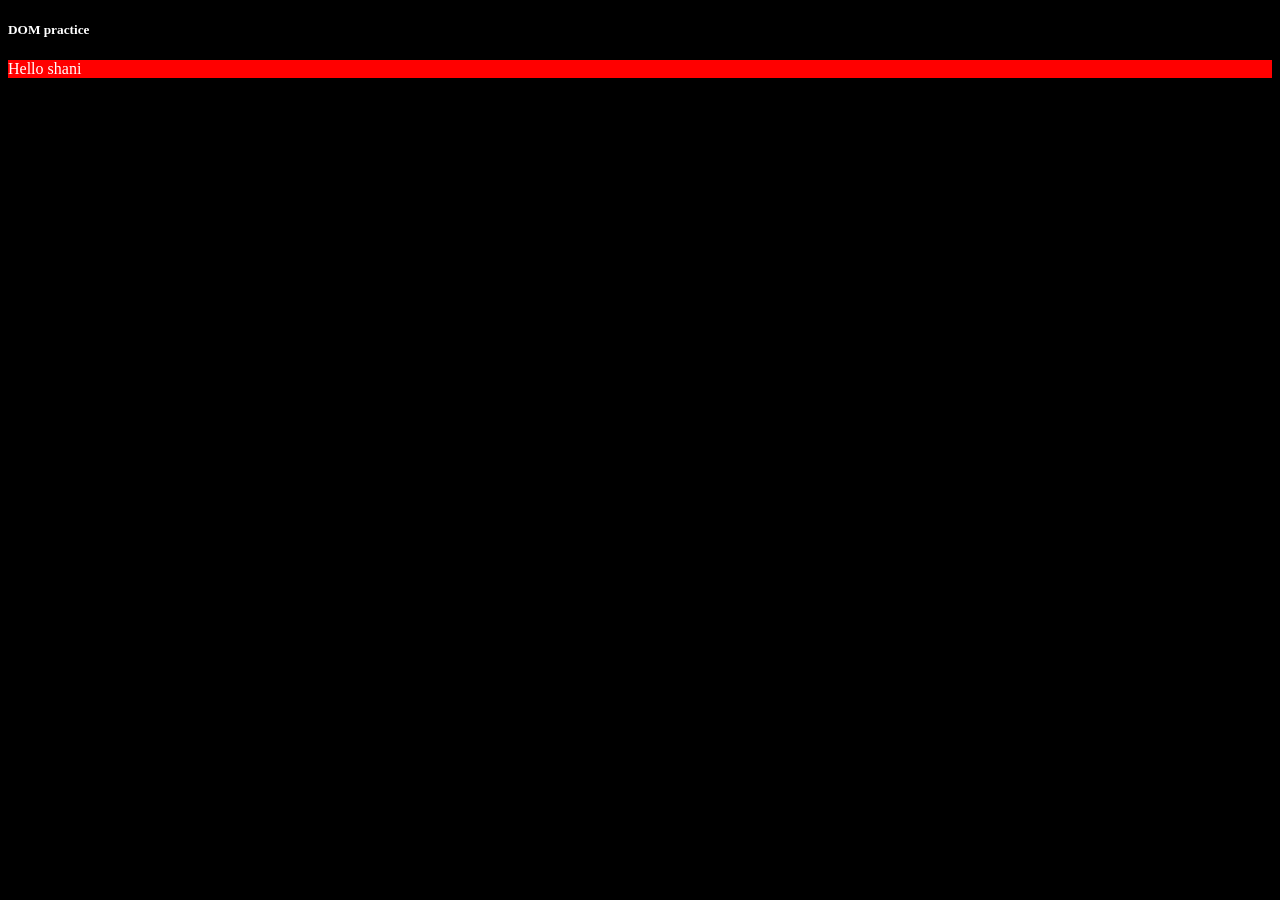
<file: index.html>
<!DOCTYPE html>
<html lang="en">
<head>
    <meta charset="UTF-8">
    <meta name="viewport" content="width=device-width, initial-scale=1.0">
    <title>DOM practice</title>
</head>
<body style="background-color:black; color:white">
    <h5>DOM practice</h5>
    <script>
    const div=document.createElement("div");
    div.className="shani";
    div.id=Math.random();
    div.style.backgroundColor="red";
    div.style.color="white";
    const text=document.createTextNode("Hello shani");
    div.appendChild(text);
    document.body.appendChild(div);
    </script>
</body>

</html>
</file>
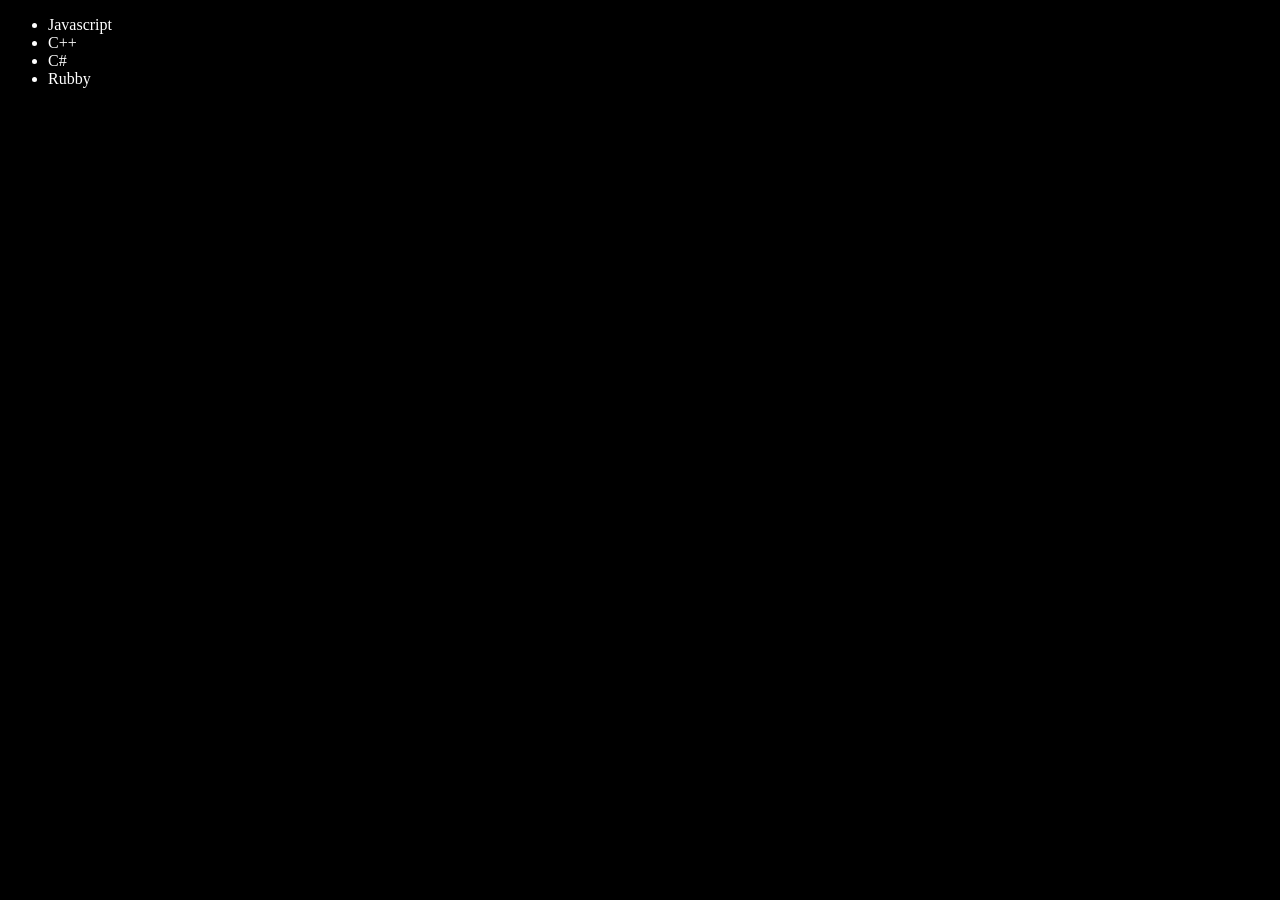
<file: idex2.html>
<!DOCTYPE html>
<html lang="en">
<head>
    <meta charset="UTF-8">
    <meta name="viewport" content="width=device-width, initial-scale=1.0">
    <title>Javascript DOM concept</title>
</head>
<body style="background-color:black; color:white">
    <ul class="languages">
        <li>Javascript</li>
    </ul>
    <script>
        function language_add(languageName){
            const li=document.createElement("li");
            li.textContent=languageName;
            document.querySelector(".languages").appendChild(li);
        }
        language_add("Python");
        language_add("Java");
        function OpLanguage_add(languageName){
            const li=document.createElement("li");
            li.appendChild(document.createTextNode(languageName));
            document.querySelector(".languages").appendChild(li);
        }
        // Edit 
        const secondlang=document.querySelector(".languages li:nth-child(3)");
        const ele=document.createElement("li");
        ele.textContent="openAi";
        secondlang.replaceWith(ele);
        // removing 
        const removelang=document.querySelector("li:last-child");
        removelang.remove();
        const removealang=document.querySelector("li:last-child");
        removealang.remove();
        OpLanguage_add("C++");
        OpLanguage_add("C#");
        OpLanguage_add("Rubby")
    </script>
</body>
</html>
</file>
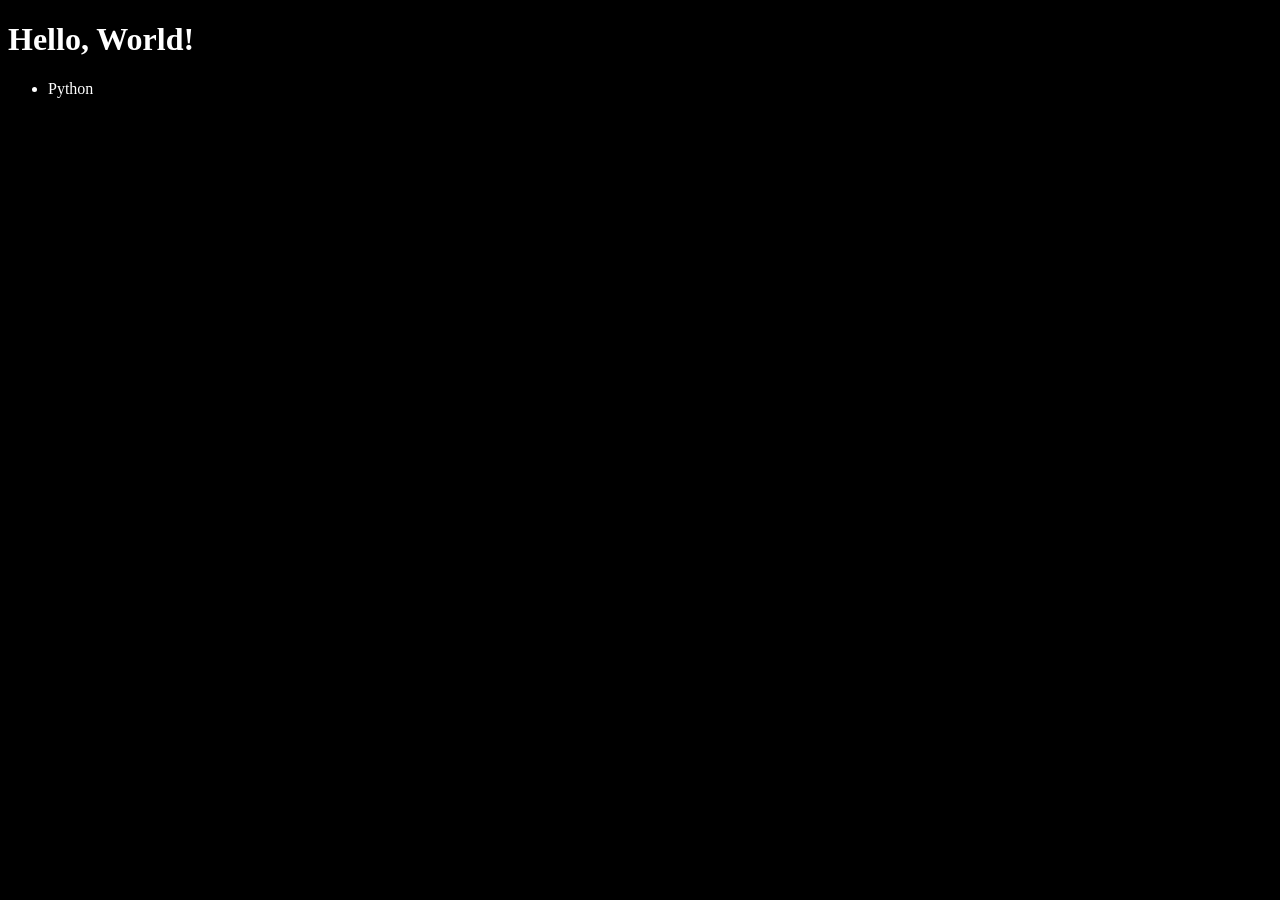
<file: index3.html>
<!DOCTYPE html>
<html lang="en">
<head>
    <meta charset="UTF-8">
    <meta name="viewport" content="width=device-width, initial-scale=1.0">
    <title>Document</title>
</head>
<body style="background-color:black; color:white">
    <h1>Hello, World!</h1>
    <ul class="languages">
        <li>Python</li>
    </ul>
    <script>
        function add_languages(languageName){
            li=document.createElement("li")
            li.textContent=languageName
            document.querySelector(".languages").appendChild(li)
        }
        add_languages("C++")
        function replace_languages(languageName){
            li=document.createElement("li")
            li.textContent=languageName
            document.querySelector(".languages li:nth-child(2)").replaceWith(li)
        }
        replace_languages("Java")
        function remove_languages(){
            const removelang=document.querySelector("li:last-child")
            removelang.remove()
        }
        remove_languages() 
        console.log(document.querySelector(".languages").innerHTML)
    </script>
</body>
</html>
</file>
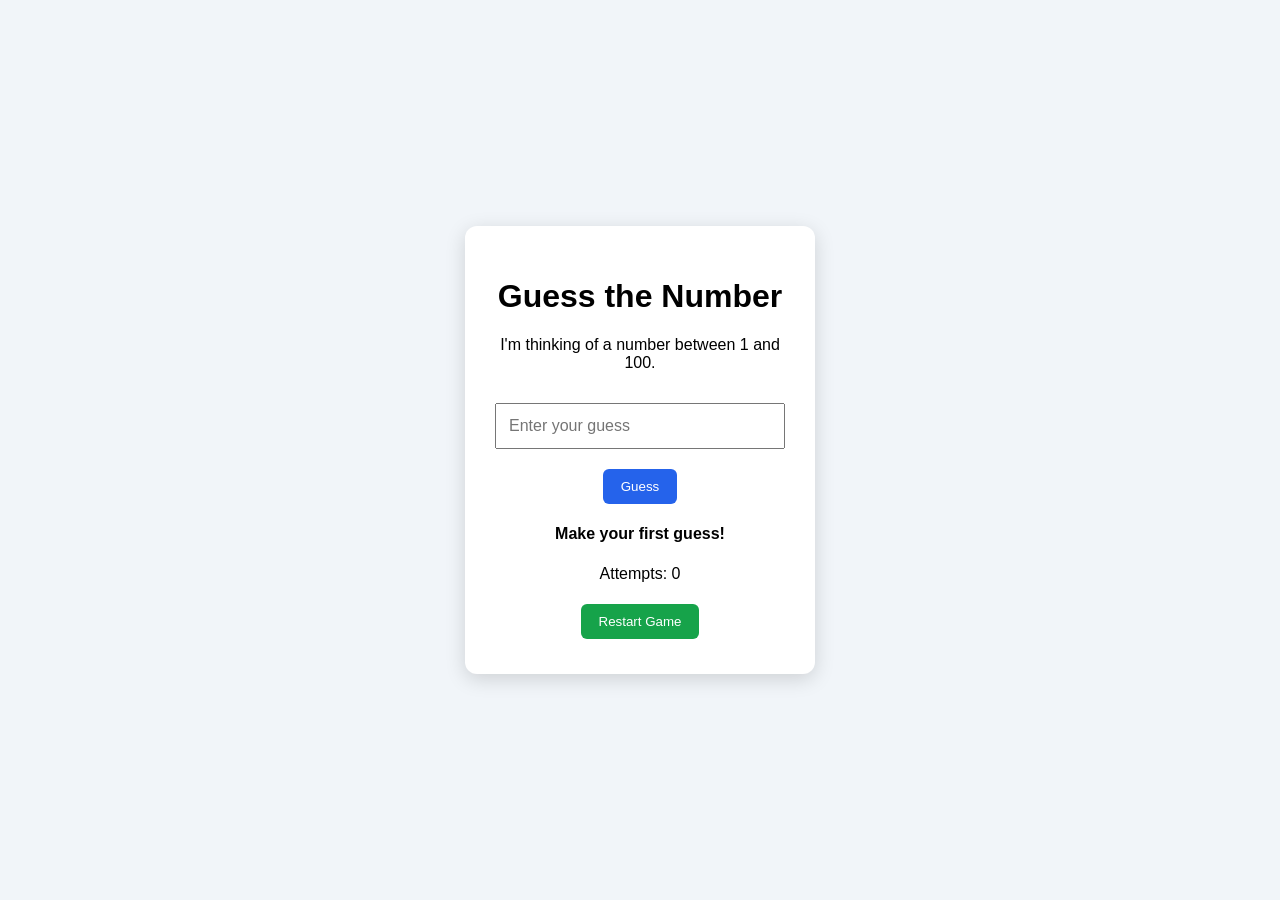
<file: index5.html>
<!DOCTYPE html>
<html lang="en">
<head>
    <meta charset="UTF-8">
    <meta name="viewport" content="width=device-width, initial-scale=1.0">
    <title>Guess the Number</title>
    <link rel="stylesheet" href="style.css">
</head>

<body>

    <div class="game">
        <h1>Guess the Number</h1>

        <p>I'm thinking of a number between 1 and 100.</p>

        <input type="number" id="guessInput" placeholder="Enter your guess">

        <button id="guessBtn">Guess</button>

        <p id="message">Make your first guess!</p>

        <p>Attempts: <span id="attempts">0</span></p>

        <button id="restartBtn">Restart Game</button>
    </div>

    <script src="script.js"></script>
</body>
</html>
</file>
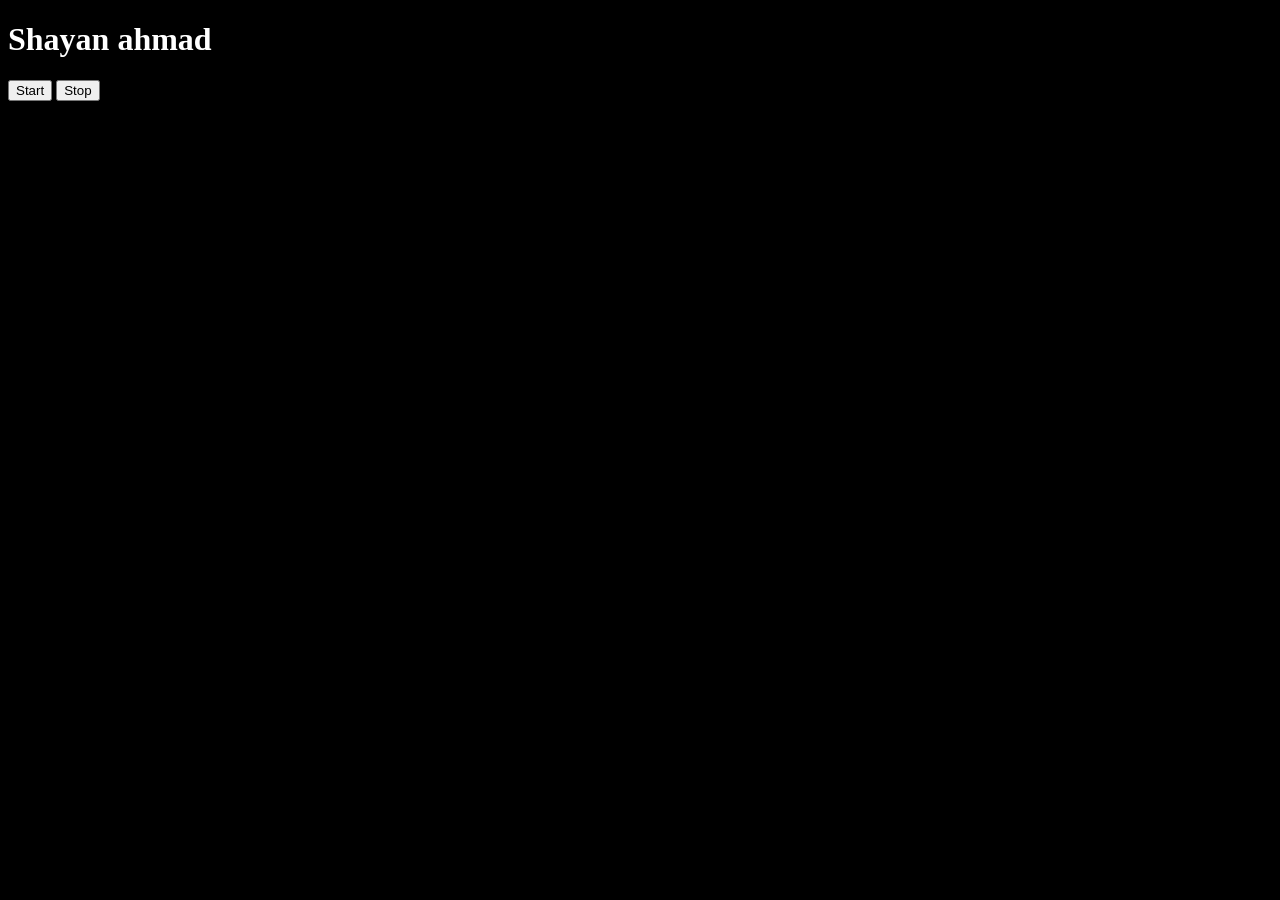
<file: pract.html>
<!DOCTYPE html>
<html lang="en">
<head>
    <meta charset="UTF-8">
    <meta name="viewport" content="width=device-width, initial-scale=1.0">
    <title>TimeoutFunction</title>
</head>
<body style="background-color: black;color:white;">
    <h1>Shayan ahmad</h1>
    <button id="start">Start</button>
        <button id="stop">Stop</button>
</body>
<script>
    // function changeName(){
    //     document.querySelector('h1').innerHTML="shayan ahmad awan";
    // }
    // const changeMe=setInterval(changeName,2000);
    // document.querySelector('#button').addEventListener('click',function(){
    //     clearInterval(changeMe);
    //     console.log("event Stop")//Clear TimeInterval Function
    // })
    // setTimeout(changeName,2000);
    let ChangeMe;
    document.querySelector('#start').addEventListener('click',function(){
        ChangeMe=setInterval(function(){
            document.querySelector('h1').innerHTML='shayan ahmad awan';
            console.log('hello')
        },2000);
    })
    document.querySelector('#stop').addEventListener('click',function(){
        console.log('stop')
        clearInterval(ChangeMe)
    })
</script>
</html>
</file>
<file: style.css>
* {
    box-sizing: border-box;
}

body {
    margin: 0;
    font-family: Arial, sans-serif;
    background: #f1f5f9;

    display: flex;
    justify-content: center;
    align-items: center;

    min-height: 100vh;
}

.game {
    width: 350px;
    padding: 30px;
    background: white;

    text-align: center;

    border-radius: 12px;
    box-shadow: 0 5px 20px rgba(0, 0, 0, 0.15);
}

input {
    width: 100%;
    padding: 12px;
    margin: 15px 0;

    font-size: 16px;
}

button {
    padding: 10px 18px;
    margin: 5px;

    border: none;
    border-radius: 6px;

    cursor: pointer;
    background: #2563eb;
    color: white;
}

button:hover {
    opacity: 0.8;
}

#restartBtn {
    background: #16a34a;
}

#message {
    font-weight: bold;
    min-height: 24px;
}
</file>
